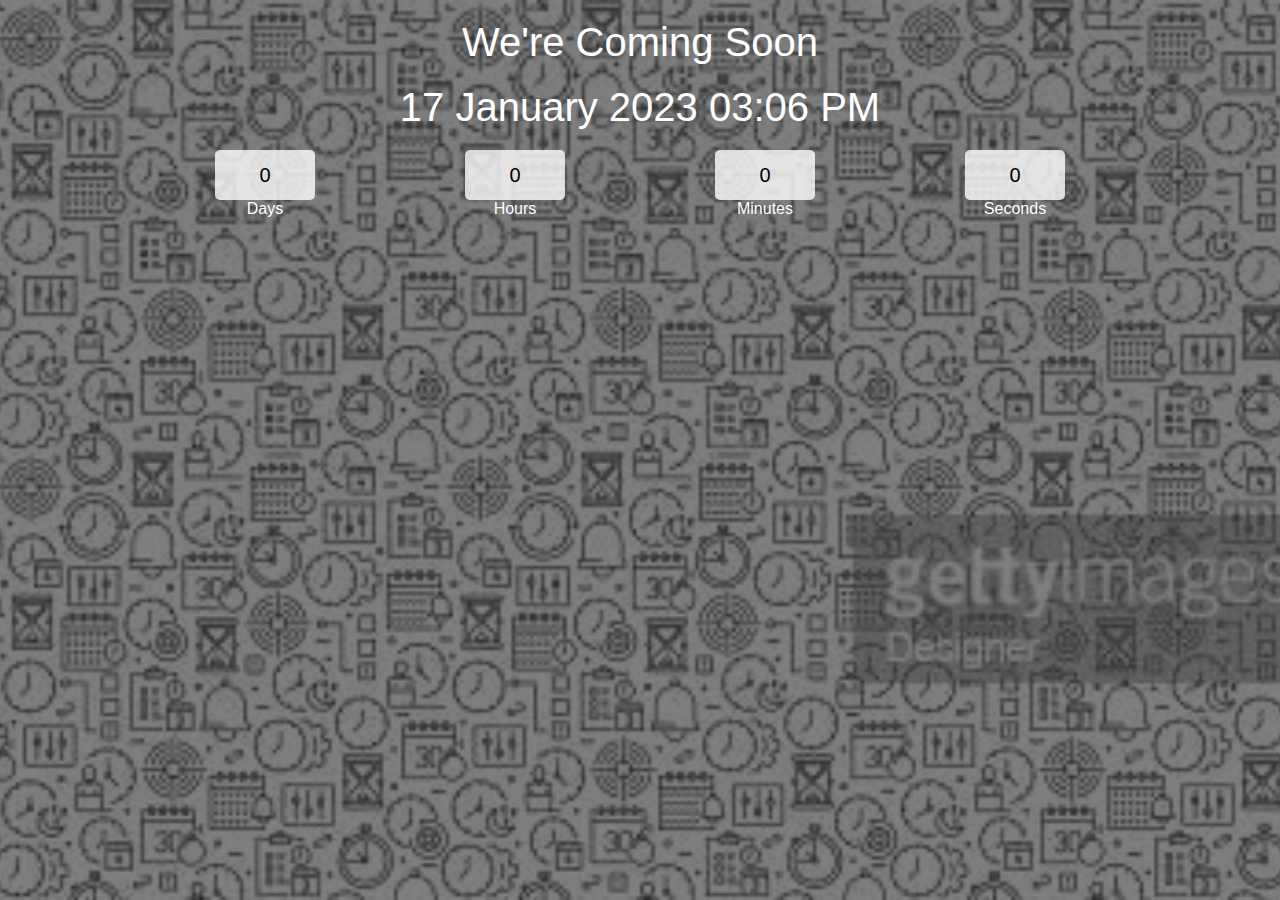
<file: CountDownApp/index.html>
<!DOCTYPE html>
<html lang="en">
<head>
    <meta charset="UTF-8">
    <meta http-equiv="X-UA-Compatible" content="IE=edge">
    <meta name="viewport" content="width=device-width, initial-scale=1.0">
    <title>CountDown Timer</title>
    <link rel="stylesheet" href="custom.css">
</head>
<body>
    <div class="main">
        <div class="overlay">
            <div class="title">We're Coming Soon</div>
            <div class="title" id = "end-date">26 Jan 2023 08:00</div>
            <div class="col">
                <div class="days">
                    <input type="text" readonly value="0">
                    <br>
                    <label for="">Days</label>
                </div>
                <div class="hours">
                    <input type="text" readonly value="0">
                    <br>
                    <label for="">Hours</label>
                </div>
                <div class="minutes">
                    <input type="text" readonly value="0">
                    <br>
                    <label for="">Minutes</label>
                </div>
                <div class="seconds">
                    <input type="text" readonly value="0">
                    <br>
                    <label for="">Seconds</label>
                </div>
            </div>
        </div>
    </div>
    <script src="app.js"></script>
</body>
</html>
</file>
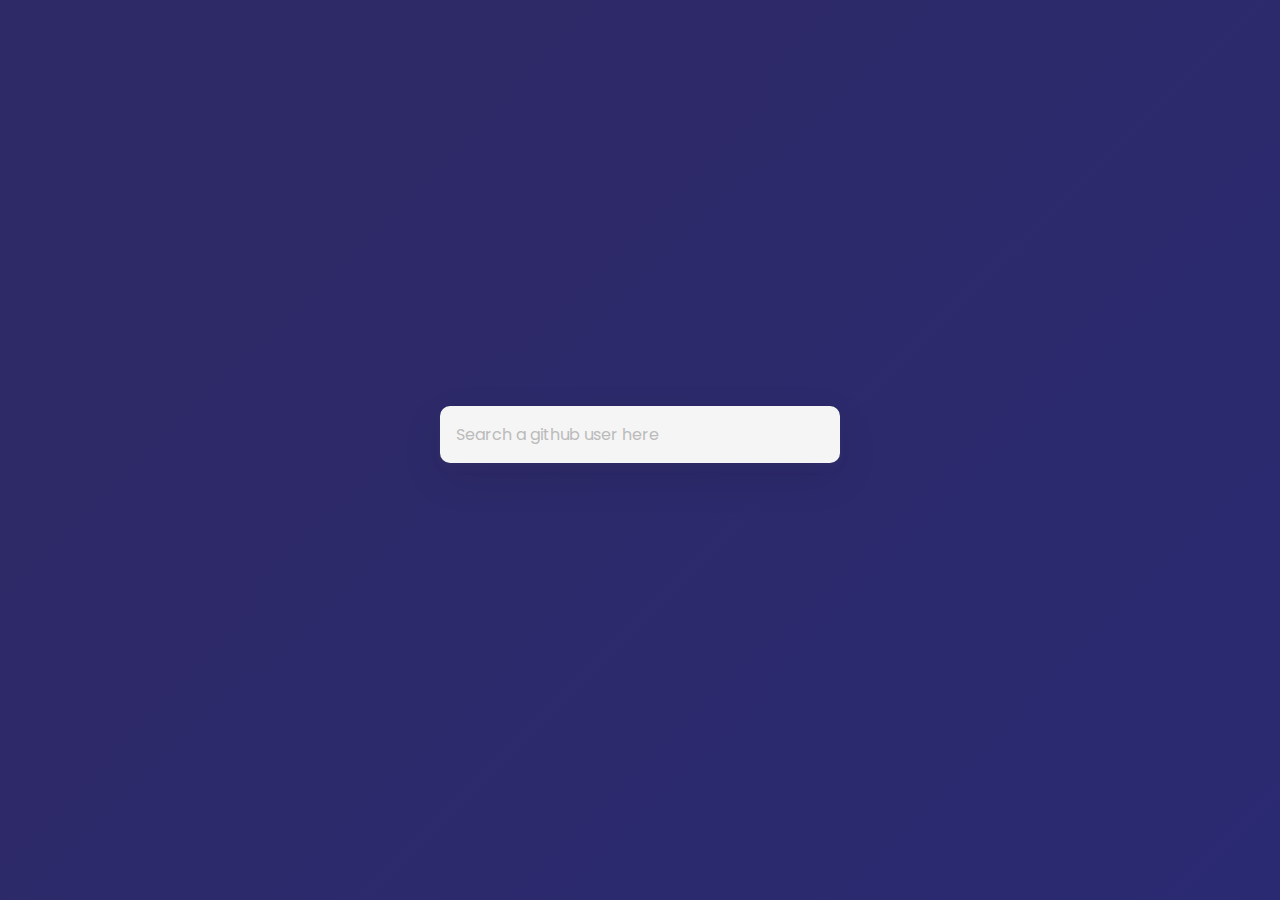
<file: GithubProfileSearch/index.html>
<!DOCTYPE html>
<html lang="en">
<head>
    <meta charset="UTF-8">
    <meta http-equiv="X-UA-Compatible" content="IE=edge">
    <meta name="viewport" content="width=device-width, initial-scale=1.0">
    <title>Github Profile Search</title>
    <link rel="stylesheet" href="style.css">
</head>
<body>
    <div class="main">
        <form id="form" onsubmit="return formSubmit()">
            <input type="text" id="search" autofocus placeholder="Search a github user here">
        </form>
        <div class="box">
            <!-- <div class="profile">
                <div>
                    <img class="avatar" src="https://picsum.photos/200" alt="Florin Pop">
                </div>
                <div class="user-info">
                    <h2>Name</h2>
                    <p>Bio</p>
                    <ul class="info">
                        <li>###<strong>Followers</strong></li>
                        <li>##<strong>Following</strong></li>
                        <li>###<strong>Repos</strong></li>
                    </ul>
                    <div id="repos">
                        <a href="#" class="repo" target="_blank">Repo 1</a>
                        <a href="#" class="repo" target="_blank">Repo 2</a>
                        <a href="#" class="repo" target="_blank">Repo 3</a>
                        <a href="#" class="repo" target="_blank">Repo 4</a>
                    </div>
                </div>
            </div> -->
        </div>
        
    </div>
    <script src="app.js"></script>
</body>
</html>
</file>
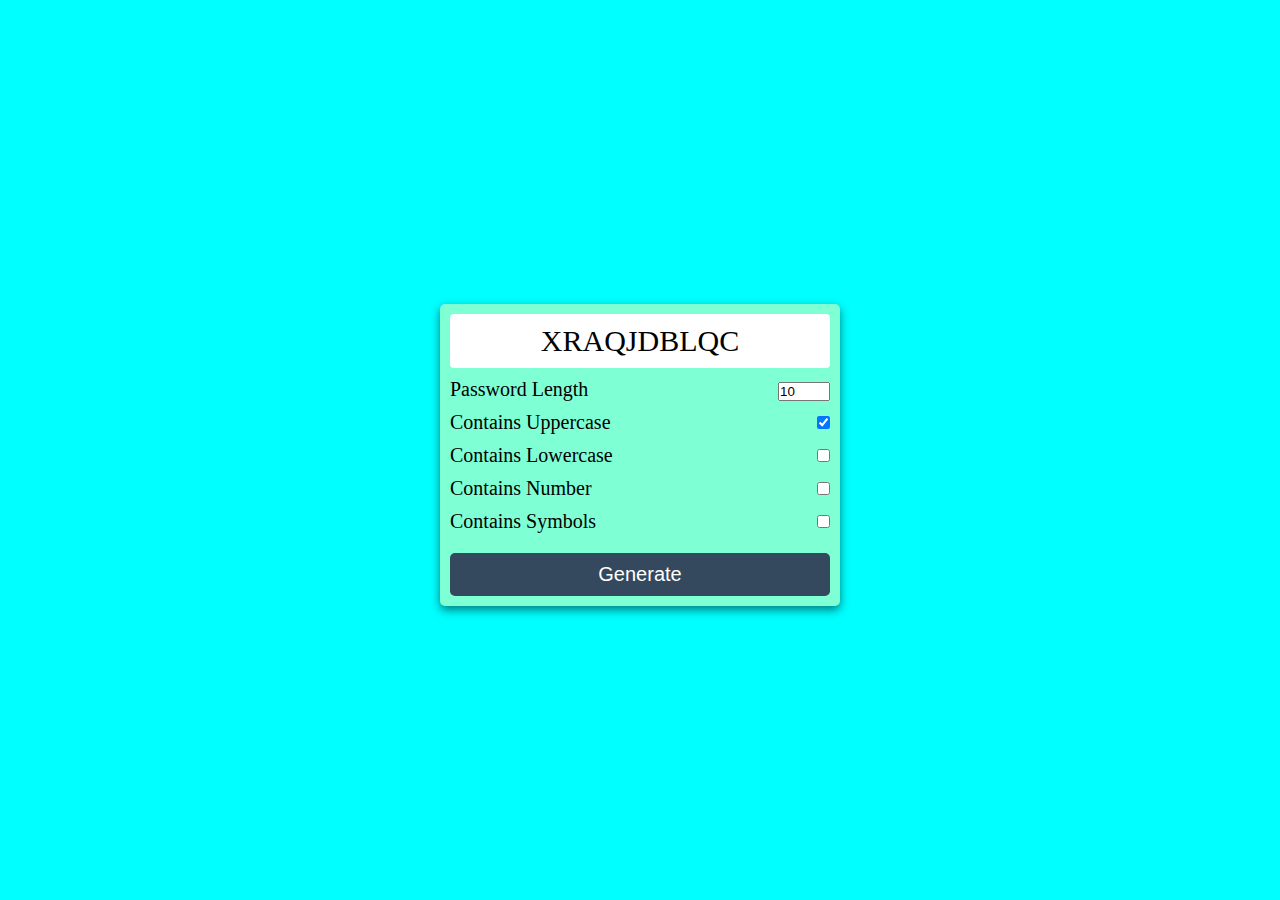
<file: PasswordGenerator/index.html>
<!DOCTYPE html>
<html lang="en">
<head>
    <meta charset="UTF-8">
    <meta http-equiv="X-UA-Compatible" content="IE=edge">
    <meta name="viewport" content="width=device-width, initial-scale=1.0">
    <title>Password Generator</title>
    <link rel="stylesheet" href="style.css">
</head>
<body>
    <div class="main">
        <div class="box">
            <span id="pass-box">Testing</span>
            <div class="row">
                <div class="left">
                    Password Length
                </div>
                <div class="right">
                    <input type="number" name="" id="total-char" max="30" min="2" value="10" />
                </div>
            </div>
            <div class="row">
                <label for="upper-case">
                    <div class="left">
                        Contains Uppercase
                    </div>
                </label>
                <div class="right">
                    <input type="checkbox" name="" id="upper-case" checked>
                </div>
            </div>
            <div class="row">
                <label for="lower-case">
                    <div class="left">
                        Contains Lowercase
                    </div>
                </label>
                <div class="right">
                    <input type="checkbox" name="" id="lower-case">
                </div>
            </div>
            <div class="row">
                <label for="numbers">
                    <div class="left">
                        Contains Number
                    </div>
                </label>
                <div class="right">
                    <input type="checkbox" name="" id="numbers">
                </div>
            </div>
            <div class="row">
                <label for="symbols">
                    <div class="left">
                        Contains Symbols
                    </div>
                </label>
                <div class="right">
                    <input type="checkbox" name="" id="symbols">
                </div>
            </div>
            <div class="row">
                <button id="btn">
                    Generate
                </button>
            </div>
        </div>
    </div>

    <script src="app.js"></script>
</body>
</html>
</file>
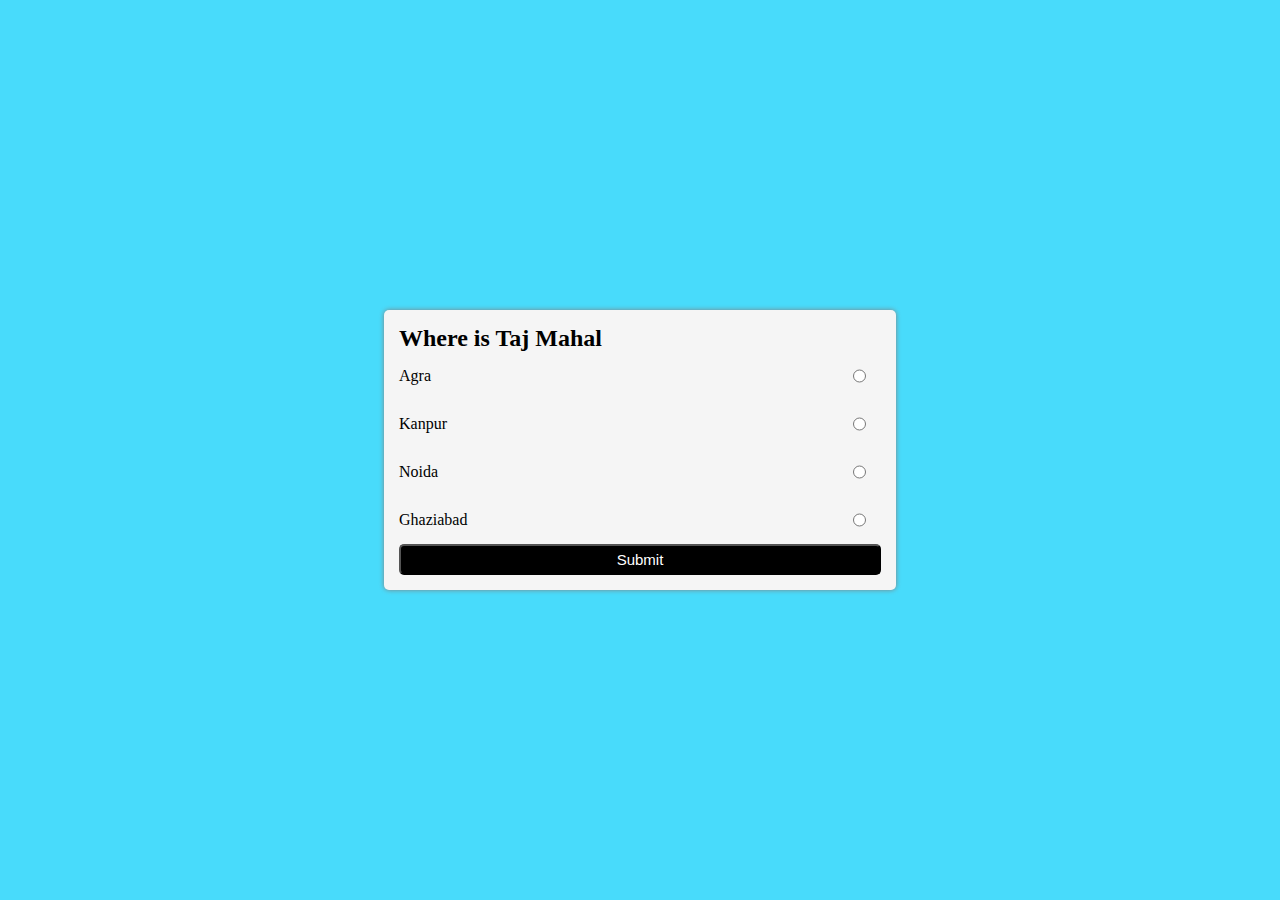
<file: QuizApp/index.html>
<!DOCTYPE html>
<html lang="en">
<head>
    <meta charset="UTF-8">
    <meta http-equiv="X-UA-Compatible" content="IE=edge">
    <meta name="viewport" content="width=device-width, initial-scale=1.0">
    <title>Quiz</title>
    <link rel="stylesheet" href="style.css">
</head>
<body>
    <div class="main">
        <div id="box">
            <h2 id="que-box">This is the Question</h2>
            <div class="row">
                <label for="option1">option A</label>
                <input class="options" type="radio" value="a" name="option"/>
            </div>
            <div class="row">
                <label for="option2">option B</label>
                <input class="options" type="radio" value="b" name="option"/>
            </div>
            <div class="row">
                <label for="option3">option C</label>
                <input class="options" type="radio" value="c" name="option"/>
            </div>
            <div class="row">
                <label for="option4">option D</label>
                <input class="options" type="radio" value="d" name="option"/>
            </div>
            <button class="btn" onclick="submitQuiz()">
                Submit
            </button>
        </div>
    </div>
    <script src="app.js"></script>
</body>
</html>
</file>
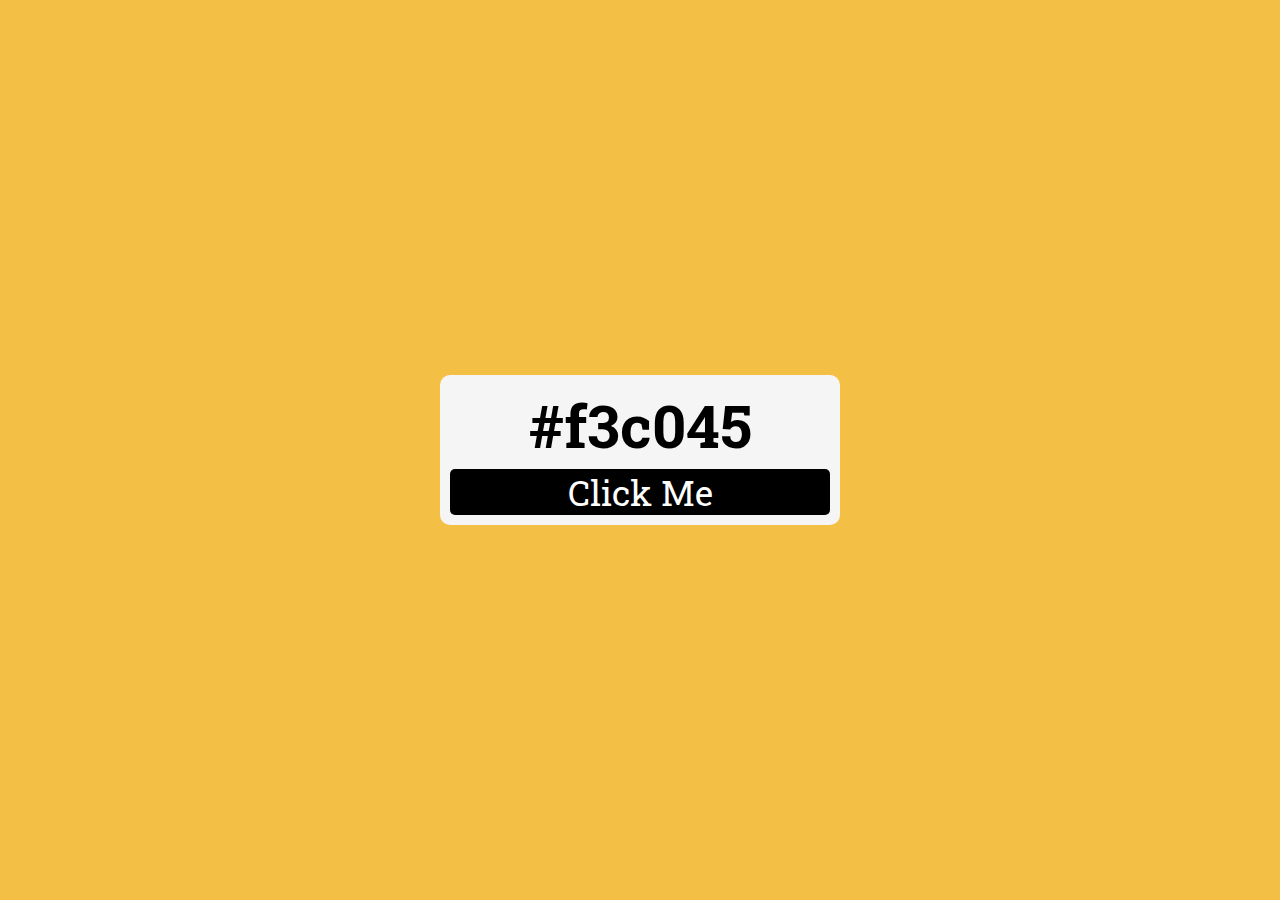
<file: RandomColorGenerator/index.html>
<!DOCTYPE html>
<html lang="en">
<head>
    <meta charset="UTF-8">
    <meta http-equiv="X-UA-Compatible" content="IE=edge">
    <meta name="viewport" content="width=device-width, initial-scale=1.0">
    <title>Random Color Generator</title>
    <link rel="stylesheet" href="custom.css">
</head>
<body>
    <div class="main">
        <div class="container">
            <h2 id="color-code">#ffff</h2>
            <button id="btn">Click Me</button>
        </div>
    </div>
    <script src="app.js"></script>
</body>
</html>
</file>
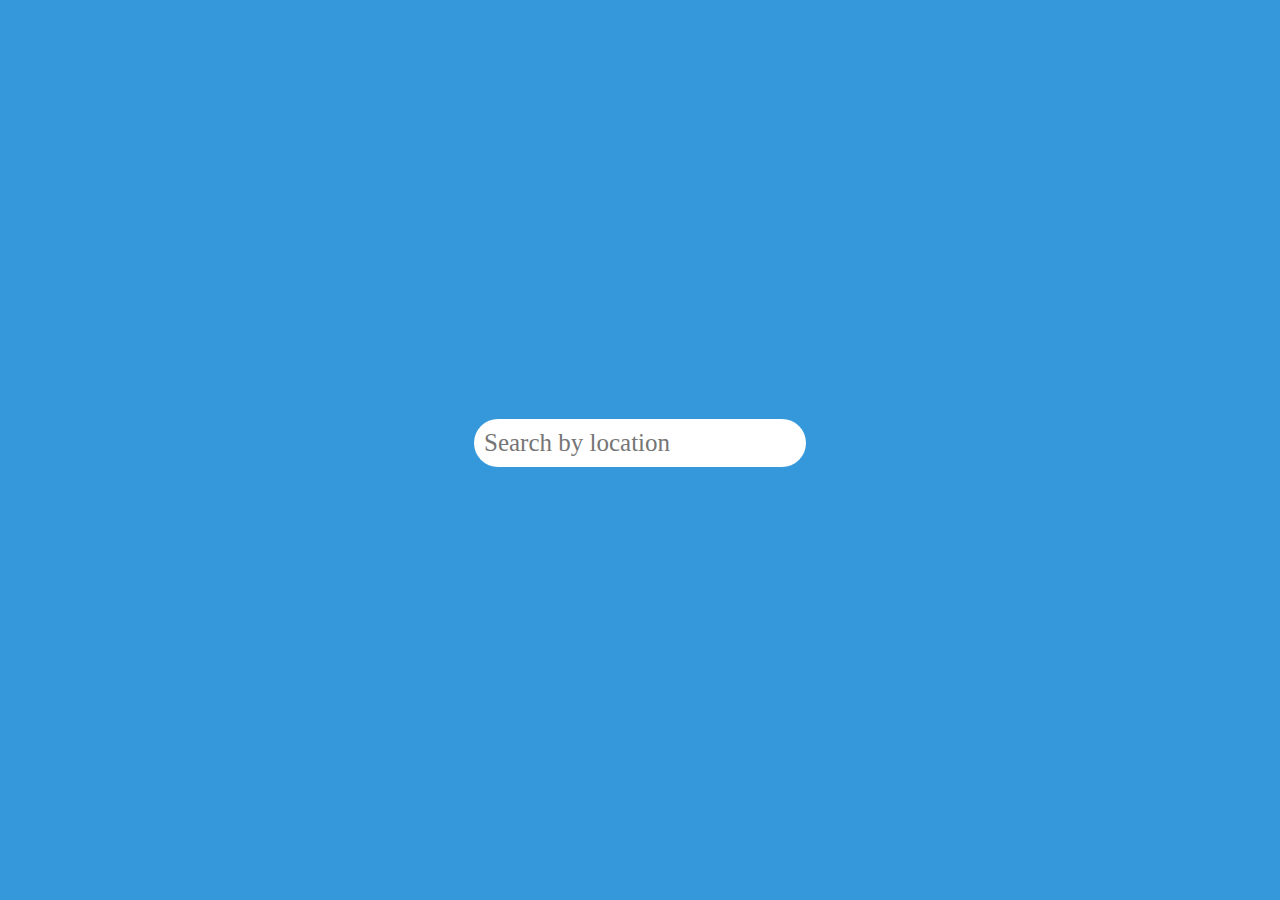
<file: Weather App/index.html>
<!DOCTYPE html>
<html lang="en">
<head>
    <meta charset="UTF-8">
    <meta http-equiv="X-UA-Compatible" content="IE=edge">
    <meta name="viewport" content="width=device-width, initial-scale=1.0">
    <title>Weather App</title>
    <link rel="stylesheet" href="style.css">
</head>
<body>
    <div class="main">
        <div class="row">
            <form action="">
                <input type="search" id="search" placeholder="Search by location">
            </form>
        </div>
        <div class="row" id="weather">
            <!-- <div>
                <img src="https://ssl.gstatic.com/onebox/weather/48/rain_s_cloudy.png" alt="">
            </div>
            <div>
                <h2>32 C</h2>
                <h4>Clear</h4>
            </div> -->
        </div>
    </div>
    <script src="app.js"></script>
</body>
</html>
</file>
<file: CountDownApp/custom.css>
*{
    padding: 0;
    margin: 0;
    box-sizing: border-box;
    font-family: Inter, sans-serif;
}
@import url('https://fonts.googleapis.com/css2?family=Inter:wght@300&display=swap');
.main{
    width: 100%;
    height: 100vh;
    background: url('img.jpg') center center;
    background-size: cover;
}

.overlay{
    width: 100%;
    height: 100vh;
    background-color: rgba(0, 0, 0, 0.5);
    color: white;
    display: flex;
    flex-direction: column;
    align-items: center;
}

.title{
    color: white;
    text-align: center;
    font-size: 2.5rem;
    margin-top: 20px;
}

.col{
    margin-top: 20px;
    width: 1000px;
    height: 100px;
    display: flex;
    justify-content: center;
}

.col div{
    width: 250px;
    text-align: center;
}

input{
    height: 50px;
    width: 40%;
    background-color: rgba(255, 255, 255, 0.8);
    border-color: transparent;
    border-radius: 5px;
    text-align: center;
    font-size: 20px;
}
</file>
<file: GithubProfileSearch/style.css>
@import url("https://fonts.googleapis.com/css2?family=Poppins:wght@200;400;600&display=swap");

*{
    padding: 0;
    margin: 0;
    box-sizing: border-box;
}

.main{
    background-color: #2a2a72;
    margin: 0;
    background-image: linear-gradient(315deg, #2a2a72 0%, #2e2a68 74%);
    justify-content: center;
    align-items: center;
    display: flex;
    font-family: "Poppins", sans-serif;
    flex-direction: column;
    min-height: 100vh;
}

input{
    background-color: whitesmoke;
    border-radius: 10px;
    border: none;
    box-shadow: 0 5px 10px rgba(154, 160, 185, 0.05), 0 15px 40px rgba(0, 0, 0, 0.1);
    color: #4c2885;
    font-family: inherit;
    font-size: 1rem;
    padding: 1rem;
    margin-bottom: 2rem;
    width: 400px;
}

input::placeholder{
    color: #bbb;
}

input:focus{
    outline: none;
}

.profile{
    background-color: #4c2885;
    background-image: linear-gradient(315deg, #4c2885 0%, #4c11ac 100%);
    border-radius: 20px;
    box-shadow: 0 px 10px rgba(154, 160, 185, 0.05), 0 15px 40px rgba(0, 0, 0, 0.1);
    display: flex;
    padding: 3rem;
    max-width: 800px;
}

.avatar{
    border: 10px solid #2a2a72;
    border-radius: 50%;
    height: 150px;
    width: 150px;
}

.user-info{
    color: #eee;
    margin-left: 2rem;
}

.user-info h2{
    margin-top: 0;
}

.user-info ul{
    display: flex;
    justify-content: space-between;
    list-style-type: none;
    padding: 0;
    max-width: 400px;
}

.user-info ul li{
    display: flex;
    margin-right: 10px;
    align-items: center;
}

.user-info ul li strong{
    font-size: 0.9rem;
    margin-left: 0.5rem;
}

.repo{
    border-radius: 5px;
    display: inline-block;
    color: white;
    font-size: 0.7rem;
    padding: 0.25rem 0.5rem;
    margin-right: 0.5rem;
    margin-bottom: 0.5rem;
    text-decoration: none;
    background-color: #2a2a72;
}
</file>
<file: PasswordGenerator/style.css>
*{
    padding: 0;
    margin: 0;
    box-sizing: border-box;
}

.main{
    width: 100%;
    height: 100vh;
    background-color: aqua;
    display: flex;
    justify-content: center;
    align-items: center;
}

.box{
    width: 400px;
    background-color: aquamarine;
    padding: 10px;
    box-shadow: 0 4px 10px rgb(0 0 0 / 50%);
    border-radius: 5px;
    margin-top: 10px;
}

.row{
    display: flex;
}

#pass-box{
    width: 100%;
    display: block;
    background-color: white;
    font-size: 30px;
    padding: 10px;
    border-radius: 4px;
    text-align: center;
}

.row{
    width: 100%;
    display: flex;
    margin-top: 10px;
    justify-content: space-between;
    color: black;
    font-size: 20px;
}

.label{
    user-select: none;
}

#btn{
    width: 100%;
    font-size: 20px;
    outline: 0;
    border: 0;
    padding: 10px;
    background-color: #34495e;
    color: white;
    margin-top: 10px;
    border-radius: 5px;
}
</file>
<file: QuizApp/style.css>
*{
    padding: 0;
    margin: 0;
    box-sizing: border-box;
}

body{
    background-color: #48dbfb;
}

.main{
    width: 100%;
    height: 100vh;
    justify-content: center;
    align-items: center;
    display: flex;
}

#box{
    width: 40%;
    box-shadow: 0px 0px 5px grey;
    background-color: whitesmoke;
    border-radius: 5px;
    padding: 15px;
}

.row{
    padding: 15px;
    padding-left: 0;
    display: flex;
    justify-content: space-between;
}

.btn{
    width: 100%;
    padding: 5px;
    font-size: 15px;
    background-color: black;
    color: white;
    border-radius: 5px;
}
</file>
<file: RandomColorGenerator/custom.css>
@import url('https://fonts.googleapis.com/css2?family=Inter:wght@300&family=Roboto+Slab:wght@300&display=swap');

*{
    padding: 0;
    margin: 0;
    box-sizing: border-box;
    font-family: 'Roboto Slab', serif;
}

body{
    transition: 0.5s;
}

.main{
    width: 100%;
    height: 100vh;
    display: flex;
    align-items: center;
    justify-content: center;
}

.container{
    width: 25rem;
    background-color: whitesmoke;
    padding: 10px;
    border-radius: 10px;
    font-size: 40px;
    text-align: center;
}

button{
    margin-top: 5px;
    width: 100%;
    font-size: 35px;
    display: block;
    background-color: black;
    color: white;
    border: none;
    border-radius: 5px;
}
</file>
<file: Weather App/style.css>
@import url('https://fonts.googleapis.com/css2?family=Poppins:wght@200&display=swap');

*{
    padding: 0;
    margin: 0;
    box-sizing: border-box;
    font-family: Cambria, Cochin, Georgia, Times, 'Times New Roman', serif;
}

.main{
    background-color: #3498db;
    width: 100%;
    height: 100vh;
    display: flex;
    justify-content: center;
    align-items: center;
    flex-direction: column;
}

.row{
    width: 1000px;
    text-align: center;
    margin: 10px;
    display: flex;
    justify-content: center;
    align-items: center;
    font-size: 40px;
    color: white;
}

#search{
    font-size: 25px;
    padding: 10px;
    border-radius: 25px;
    border: none;
    outline: none;
}
</file>
